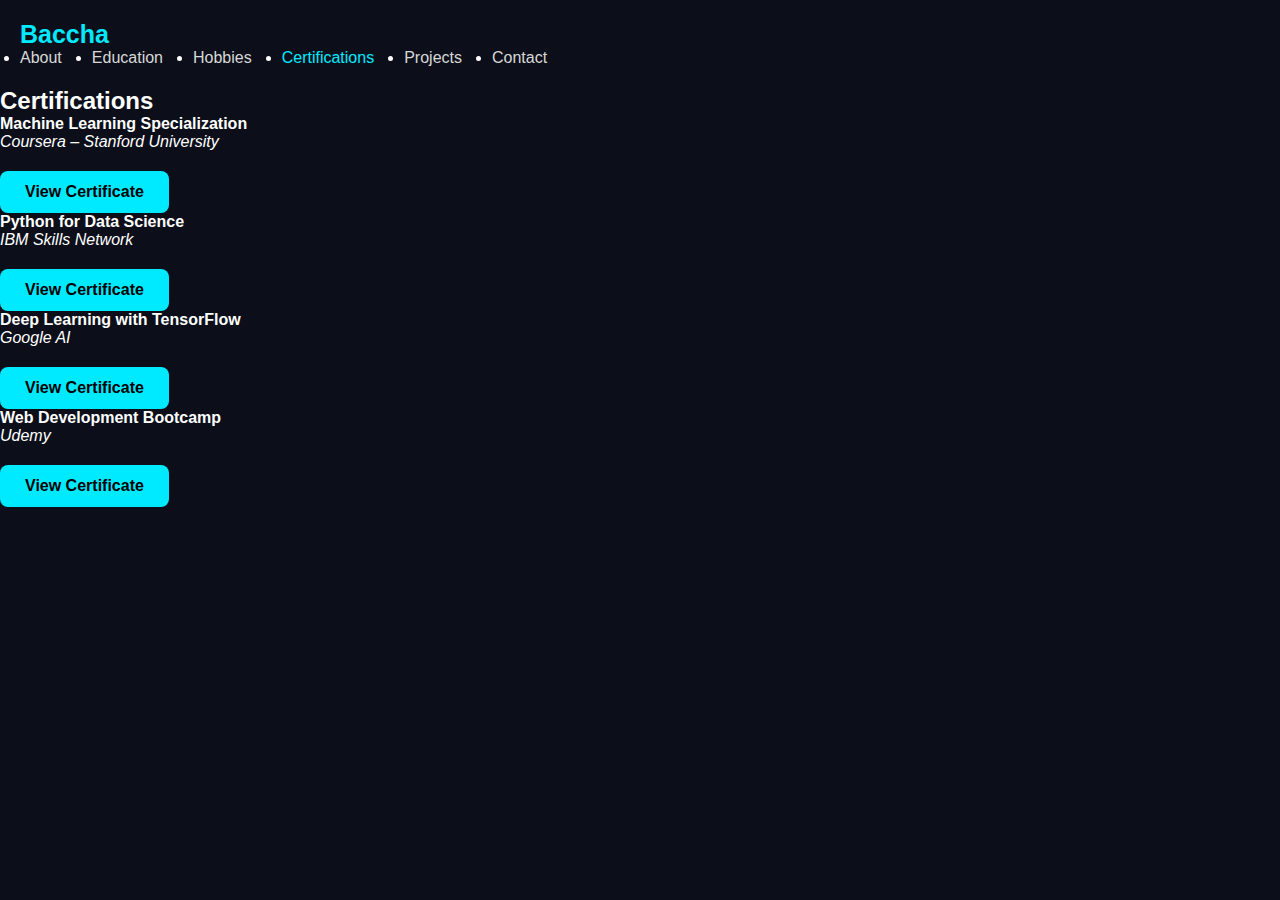
<file: certifications.html>
<!DOCTYPE html>
<html lang="en">
<head>
  <meta charset="UTF-8">
  <title>Certifications | Baccha</title>
  <link rel="stylesheet" href="style.css">
</head>
<body>
  <!-- Navbar -->
  <nav class="navbar">
    <div class="container nav-container">
      <h1 class="logo">Baccha</h1>
      <ul class="nav-links">
        <li><a href="index.html">About</a></li>
        <li><a href="education.html">Education</a></li>
        <li><a href="hobbies.html">Hobbies</a></li>
        <li><a href="certifications.html" class="active">Certifications</a></li>
        <li><a href="projects.html">Projects</a></li>
        <li><a href="contact.html">Contact</a></li>
      </ul>
    </div>
  </nav>

  <!-- Certifications Section -->
  <section>
    <h2>Certifications</h2>
    <ul class="certification-list">
      <li>
        <strong>Machine Learning Specialization</strong><br>
        <em>Coursera – Stanford University</em><br>
        <a href="https://coursera.org/share/example-link-ml" target="_blank" class="btn">View Certificate</a>
      </li>

      <li>
        <strong>Python for Data Science</strong><br>
        <em>IBM Skills Network</em><br>
        <a href="https://drive.google.com/file/d/example-python" target="_blank" class="btn">View Certificate</a>
      </li>

      <li>
        <strong>Deep Learning with TensorFlow</strong><br>
        <em>Google AI</em><br>
        <a href="https://coursera.org/share/example-tensorflow" target="_blank" class="btn">View Certificate</a>
      </li>

      <li>
        <strong>Web Development Bootcamp</strong><br>
        <em>Udemy</em><br>
        <a href="https://drive.google.com/file/d/example-webdev" target="_blank" class="btn">View Certificate</a>
      </li>
    </ul>
  </section>
</body>
</html>
</file>
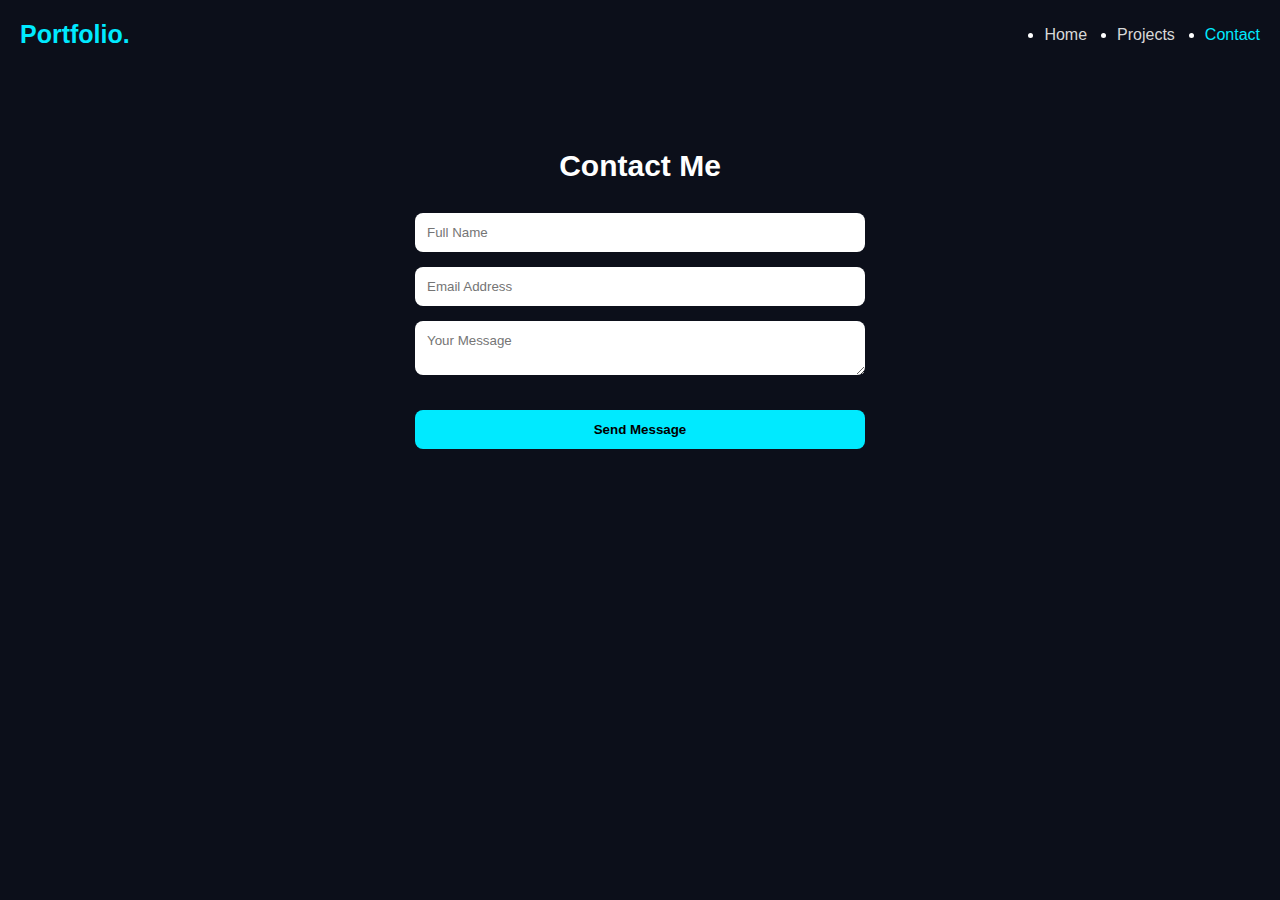
<file: contact.html>
<!DOCTYPE html>
<html lang="en">
<head>
    <meta charset="UTF-8">
    <meta name="viewport" content="width=device-width, initial-scale=1.0">
    <title>Contact | Portfolio</title>
    <link rel="stylesheet" href="style.css">
</head>
<body>

<header>
    <nav class="navbar">
        <div class="logo">Portfolio.</div>

        <ul class="nav-links" id="navLinks">
            <li><a href="index.html">Home</a></li>
            <li><a href="project.html">Projects</a></li>
            <li><a href="contact.html" class="active">Contact</a></li>
        </ul>

        <div class="menu-btn" onclick="toggleMenu()">☰</div>
    </nav>
</header>

<section class="contact-section">
    <h1 class="heading">Contact Me</h1>

    <form class="contact-form">
        <input type="text" placeholder="Full Name" required />
        <input type="email" placeholder="Email Address" required />
        <textarea placeholder="Your Message" required></textarea>
        <button type="submit" class="btn">Send Message</button>
    </form>
</section>

<script src="script.js"></script>
</body>
</html>
</file>
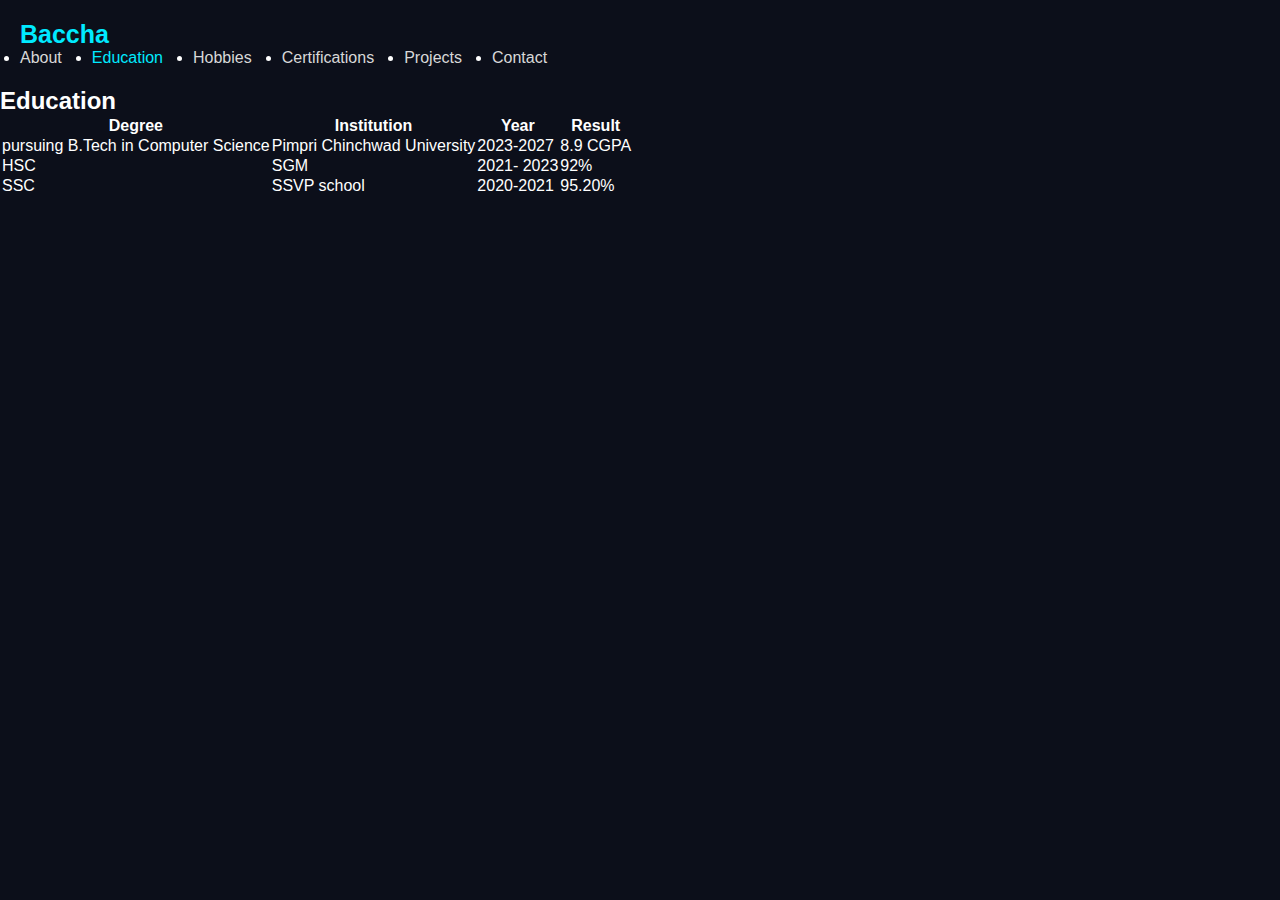
<file: education.html>
<!DOCTYPE html>
<html lang="en">
<head>
  <meta charset="UTF-8">
  <title>Education | Baccha</title>
  <link rel="stylesheet" href="style.css">
</head>
<body>
  <nav class="navbar">
    <div class="container nav-container">
      <h1 class="logo">Baccha</h1>
      <ul class="nav-links">
        <li><a href="index.html">About</a></li>
        <li><a href="education.html" class="active">Education</a></li>
        <li><a href="hobbies.html">Hobbies</a></li>
        <li><a href="certifications.html">Certifications</a></li>
        <li><a href="projects.html">Projects</a></li>
        <li><a href="contact.html">Contact</a></li>
      </ul>
    </div>
  </nav>

  <section>
    <h2>Education</h2>
    <table>
      <tr>
        <th>Degree</th>
        <th>Institution</th>
        <th>Year</th>
        <th>Result</th>
      </tr>
      <tr>
        <td>pursuing B.Tech in Computer Science</td>
        <td>Pimpri Chinchwad University</td>
        <td>2023-2027</td>
        <td>8.9 CGPA</td>
      </tr>
      <tr>
        <td>HSC</td>
        <td>SGM</td>
        <td>2021- 2023</td>
        <td>92%</td>
      </tr>
      <tr>
        <td>SSC</td>
        <td>SSVP school </td>
        <td>2020-2021</td>
        <td>95.20%</td>
      </tr>
    </table>
  </section>
</body>
</html>
</file>
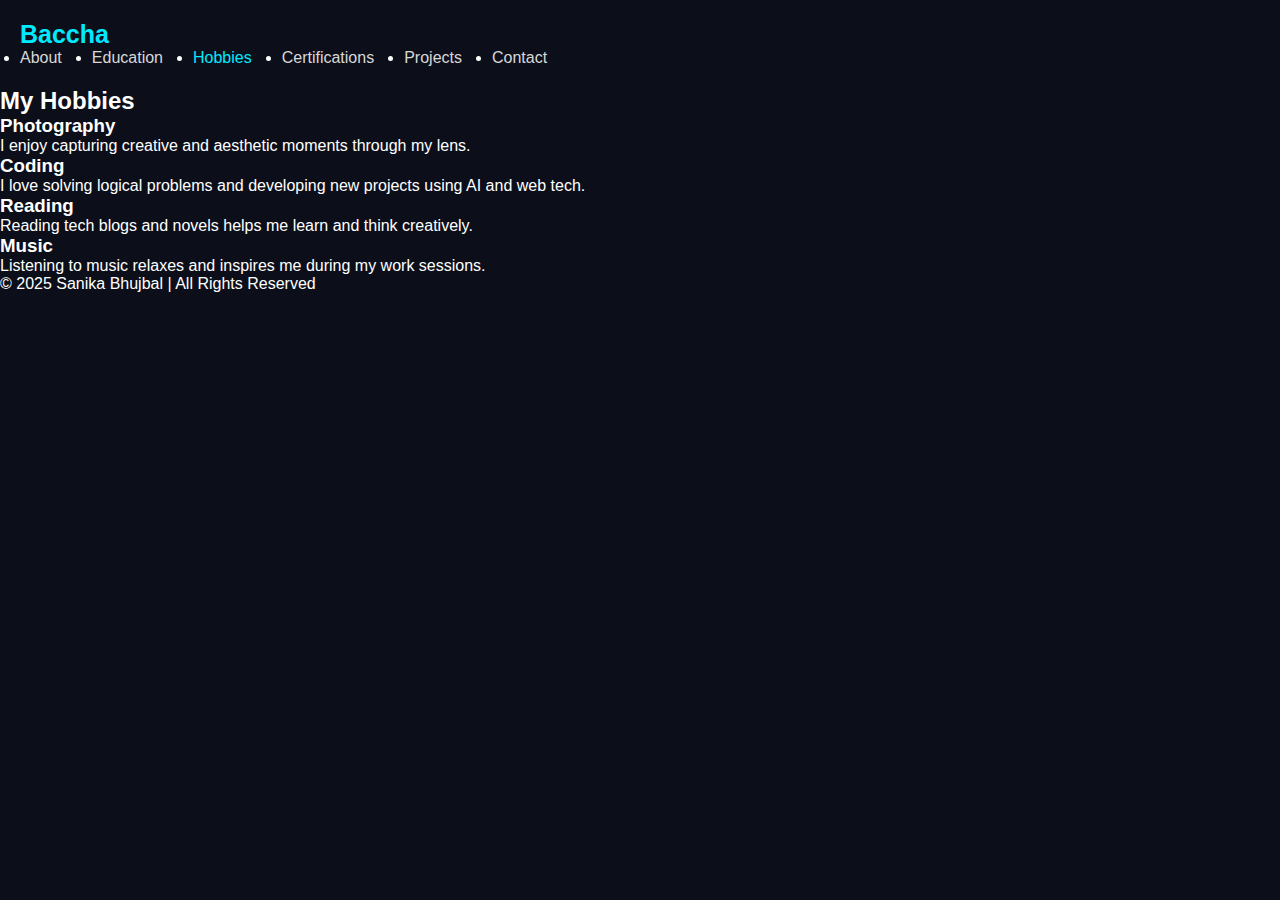
<file: hobbies.html>
<!DOCTYPE html>
<html lang="en">
<head>
  <meta charset="UTF-8">
  <meta name="viewport" content="width=device-width, initial-scale=1.0">
  <title>Hobbies | Baccha</title>
  <link rel="stylesheet" href="style.css">
</head>
<body>
  <!-- Navbar -->
  <nav class="navbar">
    <div class="container nav-container">
      <h1 class="logo">Baccha</h1>
      <ul class="nav-links">
        <li><a href="index.html">About</a></li>
        <li><a href="education.html">Education</a></li>
        <li><a href="hobbies.html" class="active">Hobbies</a></li>
        <li><a href="certifications.html">Certifications</a></li>
        <li><a href="projects.html">Projects</a></li>
        <li><a href="contact.html">Contact</a></li>
      </ul>
    </div>
  </nav>

  <!-- Hobbies Section -->
  <section class="section">
    <div class="container">
      <h2>My Hobbies</h2>
      <div class="hobbies-grid">
        <div class="hobby-card">
          
          <h3>Photography</h3>
          <p>I enjoy capturing creative and aesthetic moments through my lens.</p>
        </div>
        <div class="hobby-card">
          
          <h3>Coding</h3>
          <p>I love solving logical problems and developing new projects using AI and web tech.</p>
        </div>
        <div class="hobby-card">
          
          <h3>Reading</h3>
          <p>Reading tech blogs and novels helps me learn and think creatively.</p>
        </div>
        <div class="hobby-card">
          
          <h3>Music</h3>
          <p>Listening to music relaxes and inspires me during my work sessions.</p>
        </div>
      </div>
    </div>
  </section>

  <footer><p>© 2025 Sanika Bhujbal | All Rights Reserved</p></footer>
</body>
</html>
</file>
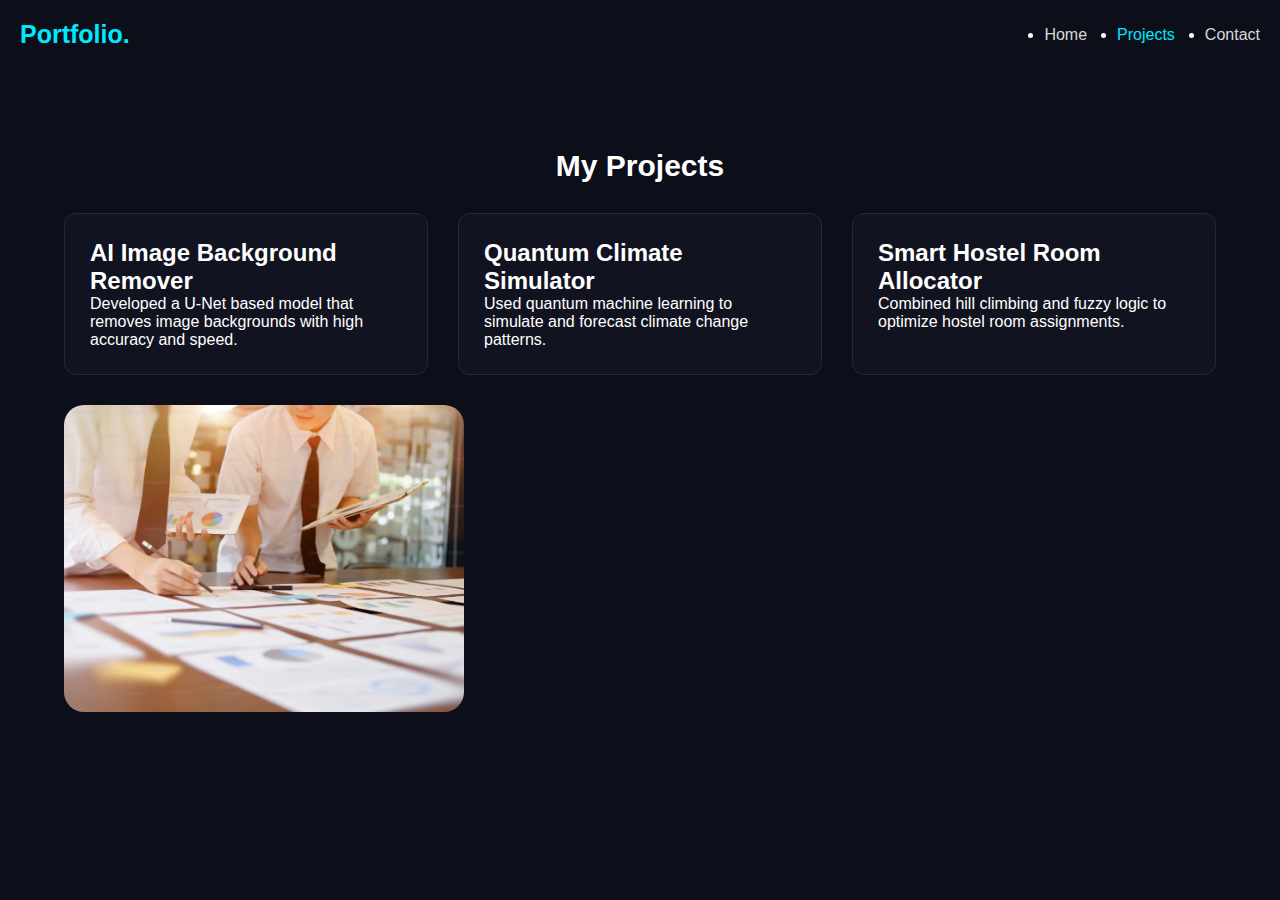
<file: projects.html>
<!DOCTYPE html>
<html lang="en">
<head>
    <meta charset="UTF-8">
    <meta name="viewport" content="width=device-width, initial-scale=1.0">
    <title>Projects | Portfolio</title>
    <link rel="stylesheet" href="style.css">
</head>
<body>

<header>
    <nav class="navbar">
        <div class="logo">Portfolio.</div>

        <ul class="nav-links" id="navLinks">
            <li><a href="index.html">Home</a></li>
            <li><a href="projects.html" class="active">Projects</a></li>
            <li><a href="contact.html">Contact</a></li>
        </ul>

        <div class="menu-btn" onclick="toggleMenu()">☰</div>
    </nav>
</header>

<section class="projects">
    <h1 class="heading">My Projects</h1>

    <div class="project-container">

        <div class="project-card">
            <h2>AI Image Background Remover</h2>
            <p>Developed a U-Net based model that removes image backgrounds with high accuracy and speed.</p>
        </div>

        <div class="project-card">
            <h2>Quantum Climate Simulator</h2>
            <p>Used quantum machine learning to simulate and forecast climate change patterns.</p>
        </div>

        <div class="project-card">
            <h2>Smart Hostel Room Allocator</h2>
            <p>Combined hill climbing and fuzzy logic to optimize hostel room assignments.</p>
        </div>
          <img src="project.jpg" alt="Sanika" class="profile-img" style="width:400px; height:auto; border-radius:20px;">
    </div>
</section>

<script src="script.js"></script>
</body>
</html>
</file>
<file: style.css>
/* ---------- Global ---------- */
* {
    margin: 0;
    padding: 0;
    box-sizing: border-box;
    font-family: "Poppins", sans-serif;
}

body {
    background: #0c0f1a;
    color: white;
}

/* ---------- Navbar ---------- */
.navbar {
    width: 100%;
    padding: 20px;
    display: flex;
    justify-content: space-between;
    align-items: center;
}

.logo {
    font-size: 25px;
    font-weight: bold;
    color: #00eaff;
}

.nav-links {
    display: flex;
    gap: 30px;
}

.nav-links a {
    color: #d8d8d8;
    text-decoration: none;
    font-size: 16px;
}

.nav-links a.active,
.nav-links a:hover {
    color: #00eaff;
}

.menu-btn {
    display: none;
    font-size: 30px;
    cursor: pointer;
}

/* ---------- Hero Section ---------- */
.hero {
    display: flex;
    justify-content: space-between;
    padding: 80px 5%;
    align-items: center;
    flex-wrap: wrap;
}

.hero-text h1 {
    font-size: 52px;
    font-weight: 700;
}

.hero-text h2 {
    margin: 10px 0;
    font-size: 26px;
}

.highlight {
    color: #00eaff;
}

.hero-text p {
    width: 75%;
    margin: 20px 0;
    color: #bfbfbf;
}

.social-icons a {
    margin-right: 15px;
    font-size: 24px;
    color: #00eaff;
}

.btn {
    padding: 12px 25px;
    background: #00eaff;
    color: black;
    border-radius: 8px;
    text-decoration: none;
    font-weight: bold;
    display: inline-block;
    margin-top: 20px;
}

/* ---------- Hero Image ---------- */
.hero-img {
    position: relative;
}

.hero-img img {
    width: 330px;
    border-radius: 20px;
    position: relative;
    z-index: 2;
}

.glow {
    position: absolute;
    width: 330px;
    height: 330px;
    background: #00eaff;
    filter: blur(80px);
    border-radius: 50%;
    top: 20%;
    left: 0;
    z-index: 1;
}

/* ---------- Projects ---------- */
.projects {
    padding: 80px 5%;
}

.heading {
    text-align: center;
    font-size: 30px;
    margin-bottom: 30px;
}

.project-container {
    display: grid;
    grid-template-columns: repeat(auto-fit, minmax(270px, 1fr));
    gap: 30px;
}


.project-card {
    background: #111420;
    padding: 25px;
    border-radius: 12px;
    border: 1px solid #1f2a40;
}

/* ---------- Contact ---------- */
.contact-section {
    padding: 80px 5%;
}

.contact-form {
    max-width: 450px;
    margin: auto;
    display: flex;
    flex-direction: column;
    gap: 15px;
}

.contact-form input,
.contact-form textarea {
    padding: 12px;
    border: none;
    border-radius: 8px;
    outline: none;
}

.contact-form button {
    background: #00eaff;
    color: #000;
    padding: 12px;
    border-radius: 8px;
    border: none;
    font-weig
</file>
